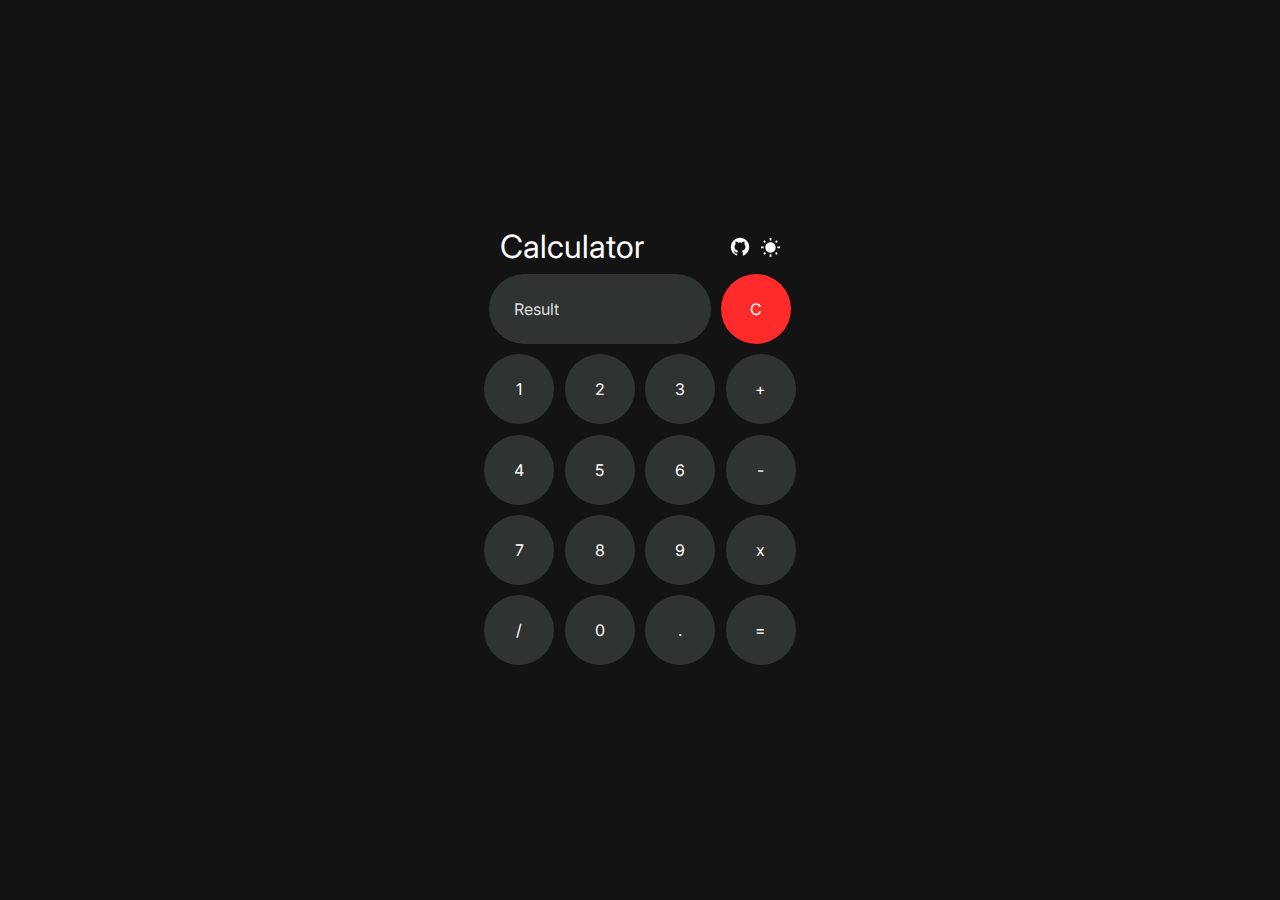
<file: Calculator/index.html>
<!DOCTYPE html>
<html lang="en">

<head>
  <meta charset="utf-8" />
  <meta http-equiv="X-UA-Compatible" content="IE=edge" />
  <title>Calculator</title>
  <meta name="description" content="Simple Calculator With Dark Mode." />
  <meta name="viewport" content="width=device-width, initial-scale=1" />
  <link rel="icon" type="image/x-icon" href="assets/calculator.ico">
  <link rel="stylesheet" href="styles/dark.css" id="theme" />
  <link rel="preconnect" href="https://fonts.googleapis.com">
  <link rel="preconnect" href="https://fonts.gstatic.com" crossorigin>
  <link href="https://fonts.googleapis.com/css2?family=Inter:wght@300;400&display=swap" rel="stylesheet">
</head>

<body>
  <div class="wrapper">
    <div class="container">
      <div class="header-container">
        <!-- This heading also notifies about the theme change.-->
        <h1 id="toast">Calculator</h1>
        <div class="top-buttons">
          <a href="">
            <img src="assets/GitHubLight.svg" alt="Sun Icon" height="22.5" width="22.5" id="github-icon">
          </a>
          <button type="button" onclick="changeTheme()" class="theme-button">
            <img src="assets/SunIcon.svg" alt="Theme Icon" height="19" width="19" id="theme-icon">
          </button>
        </div>
      </div>
      <div class="first-row">
        <input type="text" name="result" id="result" placeholder="Result" readonly />
        <input type="button" value="C" onclick="result.value=''" id="clear-button" />
      </div>
      <div class="second-row">
        <input type="button" value="1" onclick="liveScreen(1)" />
        <input type="button" value="2" onclick="liveScreen(2)" />
        <input type="button" value="3" onclick="liveScreen(3)" />
        <input type="button" value="+" onclick="liveScreen('+')" />
      </div>
      <div class="third-row">
        <input type="button" value="4" onclick=" liveScreen(4)" />
        <input type="button" value="5" onclick=" liveScreen(5)" />
        <input type="button" value="6" onclick=" liveScreen(6)" />
        <input type="button" value="-" onclick="liveScreen('-')" />
      </div>
      <div class="fourth-row">
        <input type="button" value="7" onclick="liveScreen(7)" />
        <input type="button" value="8" onclick="liveScreen(8)" />
        <input type="button" value="9" onclick=" liveScreen(9)" />
        <input type="button" value="x" onclick="liveScreen('*')" />
      </div>
      <div class="fifth-row">
        <input type="button" value="/" onclick="liveScreen('/')" />
        <input type="button" value="0" onclick="liveScreen(0)" />
        <input type="button" value="." onclick="liveScreen('.')" />
        <input type="button" value="=" onclick="calculate(result.value)" />
      </div>
    </div>
  </div>
  <script src="scripts/script.js">
  </script>
</body>

</html>
</file>
<file: Calculator/styles/dark.css>
/* CSS Reset & Global Styles */
* {
  box-sizing: border-box;
  padding: 0;
  margin: 0;
  font-family: Inter, -apple-system, BlinkMacSystemFont, 'Segoe UI', 'Open Sans';
  -webkit-appearance: none;
}

::placeholder {
  color: rgb(221, 221, 221);
}

.wrapper {
  height: 100vh;
  width: 100%;
  display: flex;
  justify-content: center;
  flex-direction: column;
  align-items: center;
  background-color: rgb(20, 19, 19);
  transition: 0.8s all;
}

h1 {
  margin-bottom: 1.5%;
  color: #fff;
  font-weight: normal;
}

.container {
  width: 350px;
  display: flex;
  justify-content: center;
  flex-direction: column;
  align-items: center;
}

.header-container {
  display: flex;
  justify-content: space-between;
  align-items: center;
  width: 80%;
}

.top-buttons {
  display: flex;
  align-items: center;

}

input {
  padding: 25px;
  color: rgb(255, 255, 255);
  font-size: 1em;
  cursor: pointer;
  width: 70px;
  background-color: rgb(47, 51, 50);
  border: none;
  outline: none;
  border-radius: 100px;
  margin: 0.2em;
}

.first-row,
.second-row,
.third-row,
.fourth-row,
.fifth-row {
  margin-bottom: 4px;
}

input[type="text"] {
  background-color: rgb(47, 51, 50);
  width: 222.5px;
}

input[type="button"]:hover {
  background-color: rgb(101, 101, 101);
  color: #fff;
}

#clear-button {
  color: #fff;
  background-color: rgb(255, 42, 42);
}

a {
  text-decoration: none;
  color: #fff;
}

#github-icon {
  margin-right: 10px;
}

.theme-button {
  all: unset;
  cursor: pointer;
}
</file>
